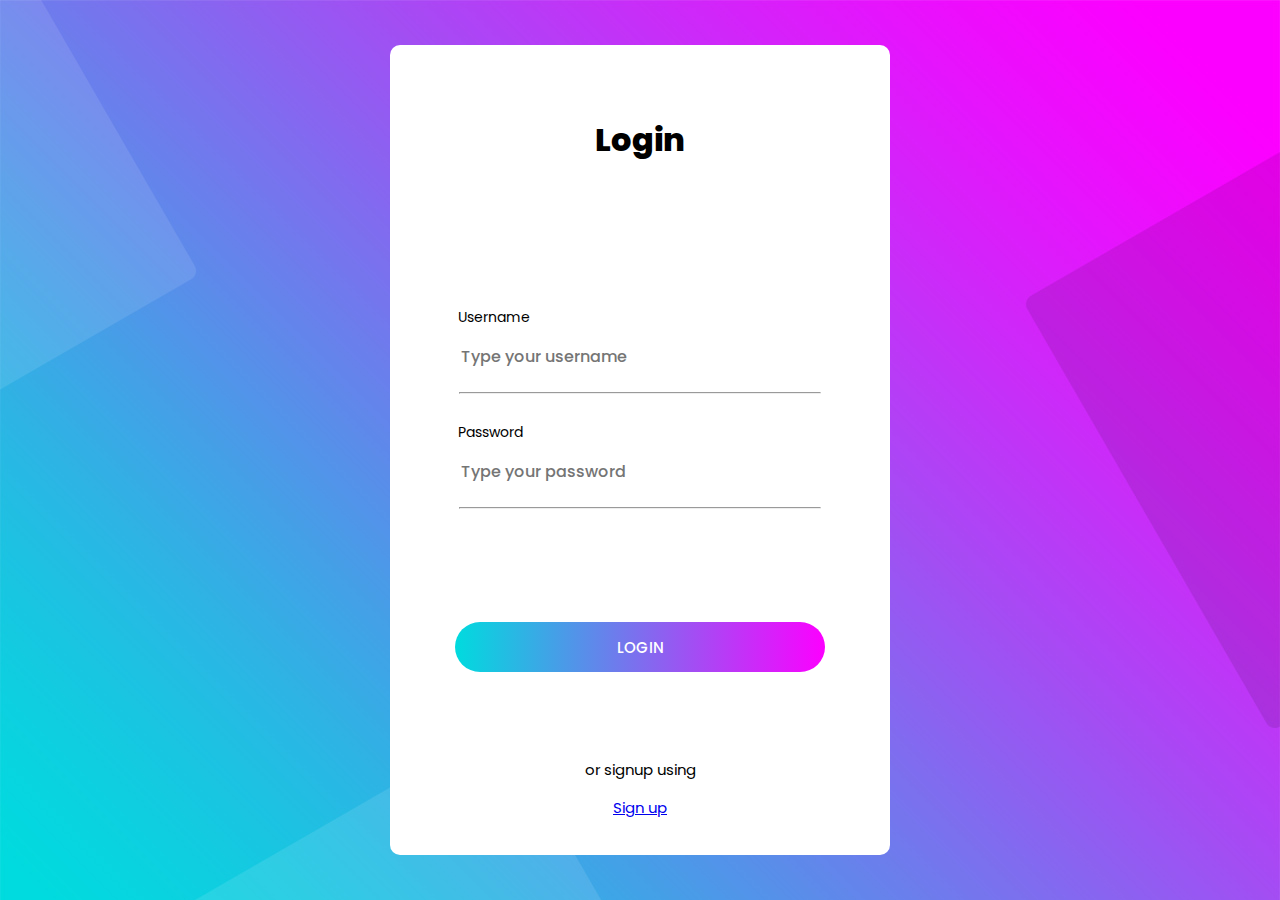
<file: index.html>
<!DOCTYPE html>
<html lang="en">
<head>
    <meta charset="UTF-8">
    <meta name="viewport" content="width=device-width, initial-scale=1.0">
    <link rel="preconnect" href="https://fonts.googleapis.com">
    <link rel="preconnect" href="https://fonts.gstatic.com" crossorigin>
    <link href="https://fonts.googleapis.com/css2?family=Poppins:ital,wght@0,100;0,200;0,300;0,400;0,500;0,600;0,700;0,800;0,900;1,100;1,200;1,300;1,400;1,500;1,600;1,700;1,800;1,900&display=swap" rel="stylesheet">
    <link rel="stylesheet" href="style.css">
    <title>Login Page</title>
</head>
<body>
    <form class="parent">
        <h1>Login</h1>
        <div class="inputparent">
        <label class="input-label" for="username">Username<label>
        <input class="input100" type="text" name="username" placeholder="Type your username">
        <hr>
        <br>
        <label class="input-label" for="password">Password<label>
        <input class="input100" type="text" name="password" placeholder="Type your password">
        <hr>
    </div>
    <button class="btn">LOGIN</button>
    <div class="signup">
    <p >or signup using</p>
    <a href="#">Sign up</a>
</div>
</body>
</html>
</file>
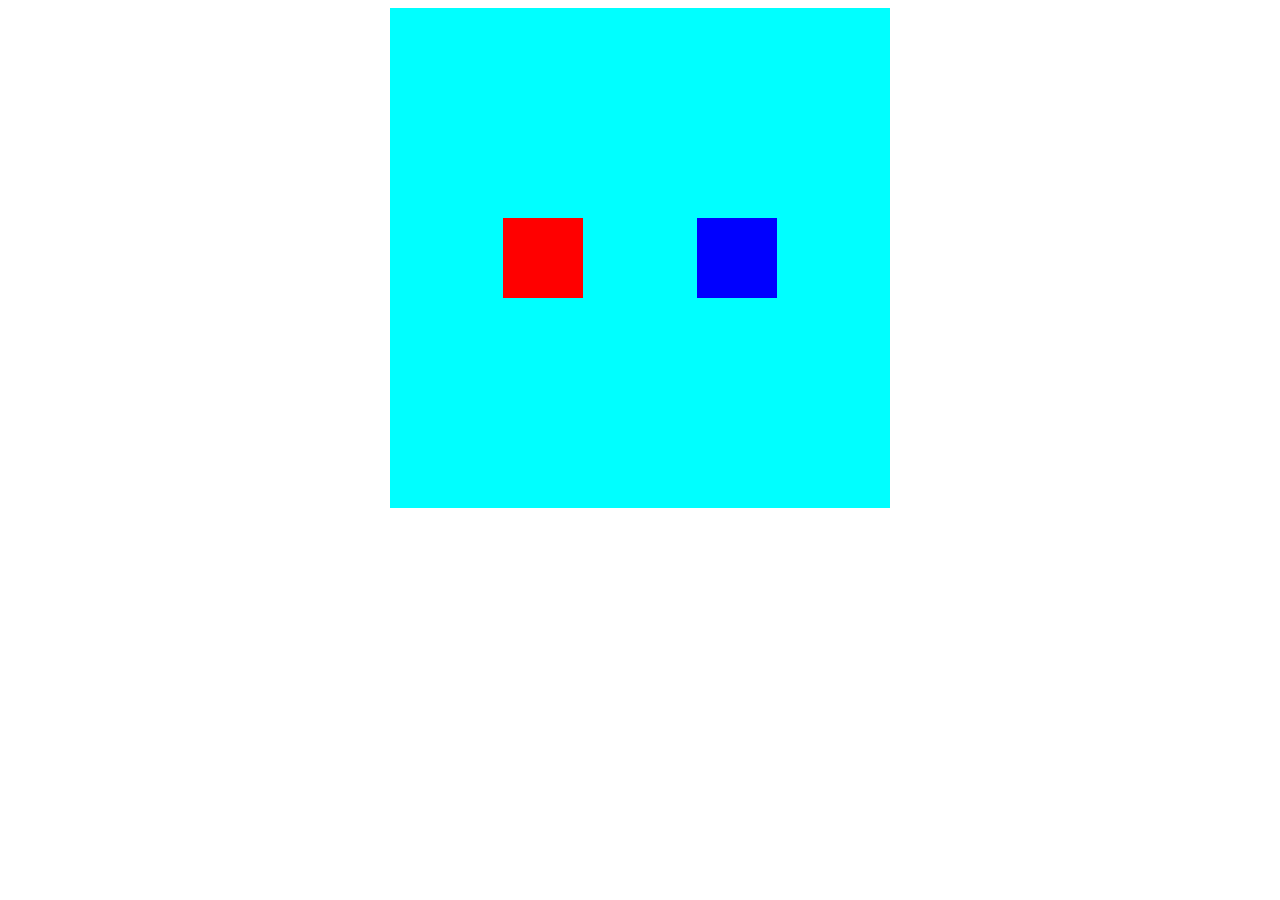
<file: new.html>
<!DOCTYPE html>
<html lang="en">
<head>
    <meta charset="UTF-8">
    <meta name="viewport" content="width=device-width, initial-scale=1.0">
    <link rel="stylesheet" href="nw.css">
    <title>Document</title>
</head>
<body>
    
<div class="parent">
    <div class="child1"></div>
    <div class="child2"></div>
</div>
    
</body>
</html>
</file>
<file: style.css>
body{
    background-image: url("workshopbg.jpg");  
    background-repeat: no-repeat;
    background-size: cover;
}

.parent{
    background-color: white;
    height: 90vh;
    width: 500px;
    margin: auto;
    border-radius: 10px;
    display: grid;
    position: absolute;
    left: 0;
    right: 0;
    top: 0;
    bottom: 0;

}

h1{
    padding: 50px 0;
    text-align: center;
    font-family: "Poppins", sans-serif;
    font-weight: 800;
    font-style: normal;
}


.input-label{
    font-family: "Poppins", sans-serif;
    font-size: 14px;
    border: none;
    margin-left: 68px;
}


.input100{
    font-family: "Poppins", sans-serif;
    font-size: 16px;
    color: #333;
    font-weight: 500;
    display: block;
    width: 80%;
    height: 55px;
    padding-left: 43px;
    border: none;
    margin: auto;
    transition: 0.3s;

}

.input100:hover{
    transform: scale(1.01);
    
    
}

hr{
    width: 360px;
}


.btn{
    font-family: "Poppins", sans-serif;
    font-size: 15px;
    font-weight: 500;
    color: white;
    height: 50px;
    width: 370px;
    background: linear-gradient(90deg, #00dbde,#fc00ff);
    border-radius: 30px;
    border: none;
    margin: auto;  
    transition: 0.1s;
    
    
}

.btn:hover{
    background: -webkit-linear-gradient(right, #00dbde, #fc00ff);
    transform: scale(1.05);

}


.signup{
    margin: auto;
    font-family: "Poppins", sans-serif;
    font-size: 15px;
    font-weight: 400;
    text-align: center;
}
</file>
<file: nw.css>
.parent{
    background-color: aqua;
    height: 500px;
    width: 500px;
    margin: auto;
    display: flex;
    justify-content: space-evenly;
    align-items: center;


}

.child1{
    background-color: red;
    height: 80px;
    width: 80px;


}

.child2{
    background-color: blue;
    height: 80px;
    width: 80px;



}
</file>
